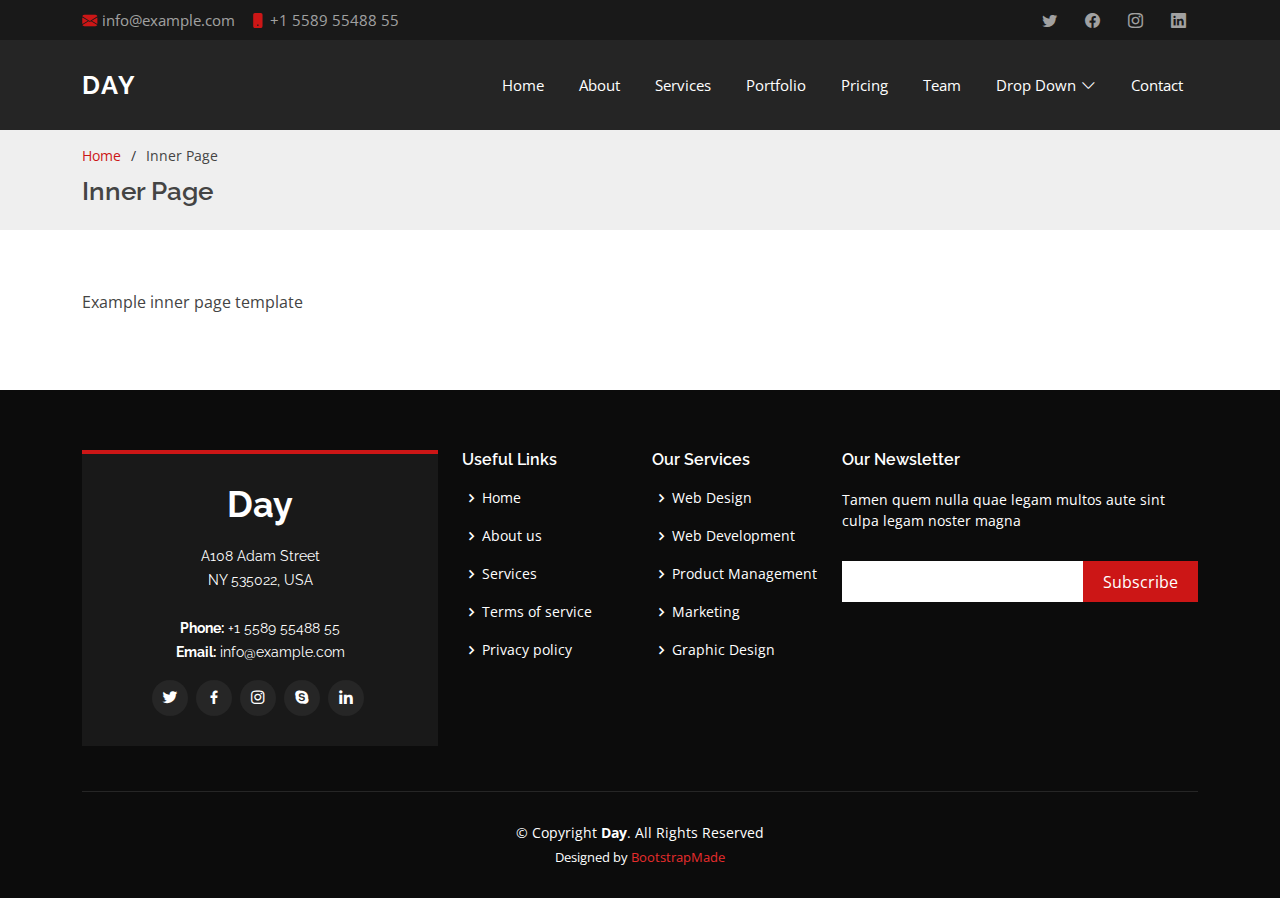
<file: inner-page.html>
<!DOCTYPE html>
<html lang="en">

<head>
  <meta charset="utf-8">
  <meta content="width=device-width, initial-scale=1.0" name="viewport">

  <title>Inner Page - Day Bootstrap Template</title>
  <meta content="" name="description">
  <meta content="" name="keywords">

  <!-- Favicons -->
  <link href="assets/img/favicon.png" rel="icon">
  <link href="assets/img/apple-touch-icon.png" rel="apple-touch-icon">

  <!-- Google Fonts -->
  <link href="https://fonts.googleapis.com/css?family=Open+Sans:300,300i,400,400i,600,600i,700,700i|Raleway:300,300i,400,400i,500,500i,600,600i,700,700i|Poppins:300,300i,400,400i,500,500i,600,600i,700,700i" rel="stylesheet">

  <!-- Vendor CSS Files -->
  <link href="assets/vendor/aos/aos.css" rel="stylesheet">
  <link href="assets/vendor/bootstrap/css/bootstrap.min.css" rel="stylesheet">
  <link href="assets/vendor/bootstrap-icons/bootstrap-icons.css" rel="stylesheet">
  <link href="assets/vendor/boxicons/css/boxicons.min.css" rel="stylesheet">
  <link href="assets/vendor/glightbox/css/glightbox.min.css" rel="stylesheet">
  <link href="assets/vendor/swiper/swiper-bundle.min.css" rel="stylesheet">

  <!-- Template Main CSS File -->
  <link href="assets/css/style.css" rel="stylesheet">

  <!-- =======================================================
  * Template Name: Day - v4.7.0
  * Template URL: https://bootstrapmade.com/day-multipurpose-html-template-for-free/
  * Author: BootstrapMade.com
  * License: https://bootstrapmade.com/license/
  ======================================================== -->
</head>

<body>

  <!-- ======= Top Bar ======= -->
  <section id="topbar" class="d-flex align-items-center">
    <div class="container d-flex justify-content-center justify-content-md-between">
      <div class="contact-info d-flex align-items-center">
        <i class="bi bi-envelope-fill"></i><a href="mailto:contact@example.com">info@example.com</a>
        <i class="bi bi-phone-fill phone-icon"></i> +1 5589 55488 55
      </div>
      <div class="social-links d-none d-md-block">
        <a href="#" class="twitter"><i class="bi bi-twitter"></i></a>
        <a href="#" class="facebook"><i class="bi bi-facebook"></i></a>
        <a href="#" class="instagram"><i class="bi bi-instagram"></i></a>
        <a href="#" class="linkedin"><i class="bi bi-linkedin"></i></i></a>
      </div>
    </div>
  </section>

  <!-- ======= Header ======= -->
  <header id="header" class="d-flex align-items-center">
    <div class="container d-flex align-items-center justify-content-between">

      <h1 class="logo"><a href="index.html">Day</a></h1>
      <!-- Uncomment below if you prefer to use an image logo -->
      <!-- <a href="index.html" class="logo"><img src="assets/img/logo.png" alt="" class="img-fluid"></a>-->

      <nav id="navbar" class="navbar">
        <ul>
          <li><a class="nav-link scrollto " href="#hero">Home</a></li>
          <li><a class="nav-link scrollto" href="#about">About</a></li>
          <li><a class="nav-link scrollto" href="#services">Services</a></li>
          <li><a class="nav-link scrollto " href="#portfolio">Portfolio</a></li>
          <li><a class="nav-link scrollto" href="#pricing">Pricing</a></li>
          <li><a class="nav-link scrollto" href="#team">Team</a></li>
          <li class="dropdown"><a href="#"><span>Drop Down</span> <i class="bi bi-chevron-down"></i></a>
            <ul>
              <li><a href="#">Drop Down 1</a></li>
              <li class="dropdown"><a href="#"><span>Deep Drop Down</span> <i class="bi bi-chevron-right"></i></a>
                <ul>
                  <li><a href="#">Deep Drop Down 1</a></li>
                  <li><a href="#">Deep Drop Down 2</a></li>
                  <li><a href="#">Deep Drop Down 3</a></li>
                  <li><a href="#">Deep Drop Down 4</a></li>
                  <li><a href="#">Deep Drop Down 5</a></li>
                </ul>
              </li>
              <li><a href="#">Drop Down 2</a></li>
              <li><a href="#">Drop Down 3</a></li>
              <li><a href="#">Drop Down 4</a></li>
            </ul>
          </li>
          <li><a class="nav-link scrollto" href="#contact">Contact</a></li>
        </ul>
        <i class="bi bi-list mobile-nav-toggle"></i>
      </nav><!-- .navbar -->

    </div>
  </header><!-- End Header -->

  <main id="main">

    <!-- ======= Breadcrumbs ======= -->
    <section id="breadcrumbs" class="breadcrumbs">
      <div class="container">

        <ol>
          <li><a href="index.html">Home</a></li>
          <li>Inner Page</li>
        </ol>
        <h2>Inner Page</h2>

      </div>
    </section><!-- End Breadcrumbs -->

    <section class="inner-page">
      <div class="container">
        <p>
          Example inner page template
        </p>
      </div>
    </section>

  </main><!-- End #main -->

  <!-- ======= Footer ======= -->
  <footer id="footer">
    <div class="footer-top">
      <div class="container">
        <div class="row">

          <div class="col-lg-4 col-md-6">
            <div class="footer-info">
              <h3>Day</h3>
              <p>
                A108 Adam Street <br>
                NY 535022, USA<br><br>
                <strong>Phone:</strong> +1 5589 55488 55<br>
                <strong>Email:</strong> info@example.com<br>
              </p>
              <div class="social-links mt-3">
                <a href="#" class="twitter"><i class="bx bxl-twitter"></i></a>
                <a href="#" class="facebook"><i class="bx bxl-facebook"></i></a>
                <a href="#" class="instagram"><i class="bx bxl-instagram"></i></a>
                <a href="#" class="google-plus"><i class="bx bxl-skype"></i></a>
                <a href="#" class="linkedin"><i class="bx bxl-linkedin"></i></a>
              </div>
            </div>
          </div>

          <div class="col-lg-2 col-md-6 footer-links">
            <h4>Useful Links</h4>
            <ul>
              <li><i class="bx bx-chevron-right"></i> <a href="#">Home</a></li>
              <li><i class="bx bx-chevron-right"></i> <a href="#">About us</a></li>
              <li><i class="bx bx-chevron-right"></i> <a href="#">Services</a></li>
              <li><i class="bx bx-chevron-right"></i> <a href="#">Terms of service</a></li>
              <li><i class="bx bx-chevron-right"></i> <a href="#">Privacy policy</a></li>
            </ul>
          </div>

          <div class="col-lg-2 col-md-6 footer-links">
            <h4>Our Services</h4>
            <ul>
              <li><i class="bx bx-chevron-right"></i> <a href="#">Web Design</a></li>
              <li><i class="bx bx-chevron-right"></i> <a href="#">Web Development</a></li>
              <li><i class="bx bx-chevron-right"></i> <a href="#">Product Management</a></li>
              <li><i class="bx bx-chevron-right"></i> <a href="#">Marketing</a></li>
              <li><i class="bx bx-chevron-right"></i> <a href="#">Graphic Design</a></li>
            </ul>
          </div>

          <div class="col-lg-4 col-md-6 footer-newsletter">
            <h4>Our Newsletter</h4>
            <p>Tamen quem nulla quae legam multos aute sint culpa legam noster magna</p>
            <form action="" method="post">
              <input type="email" name="email"><input type="submit" value="Subscribe">
            </form>

          </div>

        </div>
      </div>
    </div>

    <div class="container">
      <div class="copyright">
        &copy; Copyright <strong><span>Day</span></strong>. All Rights Reserved
      </div>
      <div class="credits">
        <!-- All the links in the footer should remain intact. -->
        <!-- You can delete the links only if you purchased the pro version. -->
        <!-- Licensing information: https://bootstrapmade.com/license/ -->
        <!-- Purchase the pro version with working PHP/AJAX contact form: https://bootstrapmade.com/day-multipurpose-html-template-for-free/ -->
        Designed by <a href="https://bootstrapmade.com/">BootstrapMade</a>
      </div>
    </div>
  </footer><!-- End Footer -->

  <a href="#" class="back-to-top d-flex align-items-center justify-content-center"><i class="bi bi-arrow-up-short"></i></a>
  <div id="preloader"></div>

  <!-- Vendor JS Files -->
  <script src="assets/vendor/aos/aos.js"></script>
  <script src="assets/vendor/bootstrap/js/bootstrap.bundle.min.js"></script>
  <script src="assets/vendor/glightbox/js/glightbox.min.js"></script>
  <script src="assets/vendor/isotope-layout/isotope.pkgd.min.js"></script>
  <script src="assets/vendor/swiper/swiper-bundle.min.js"></script>
  <script src="assets/vendor/php-email-form/validate.js"></script>

  <!-- Template Main JS File -->
  <script src="assets/js/main.js"></script>

</body>

</html>
</file>
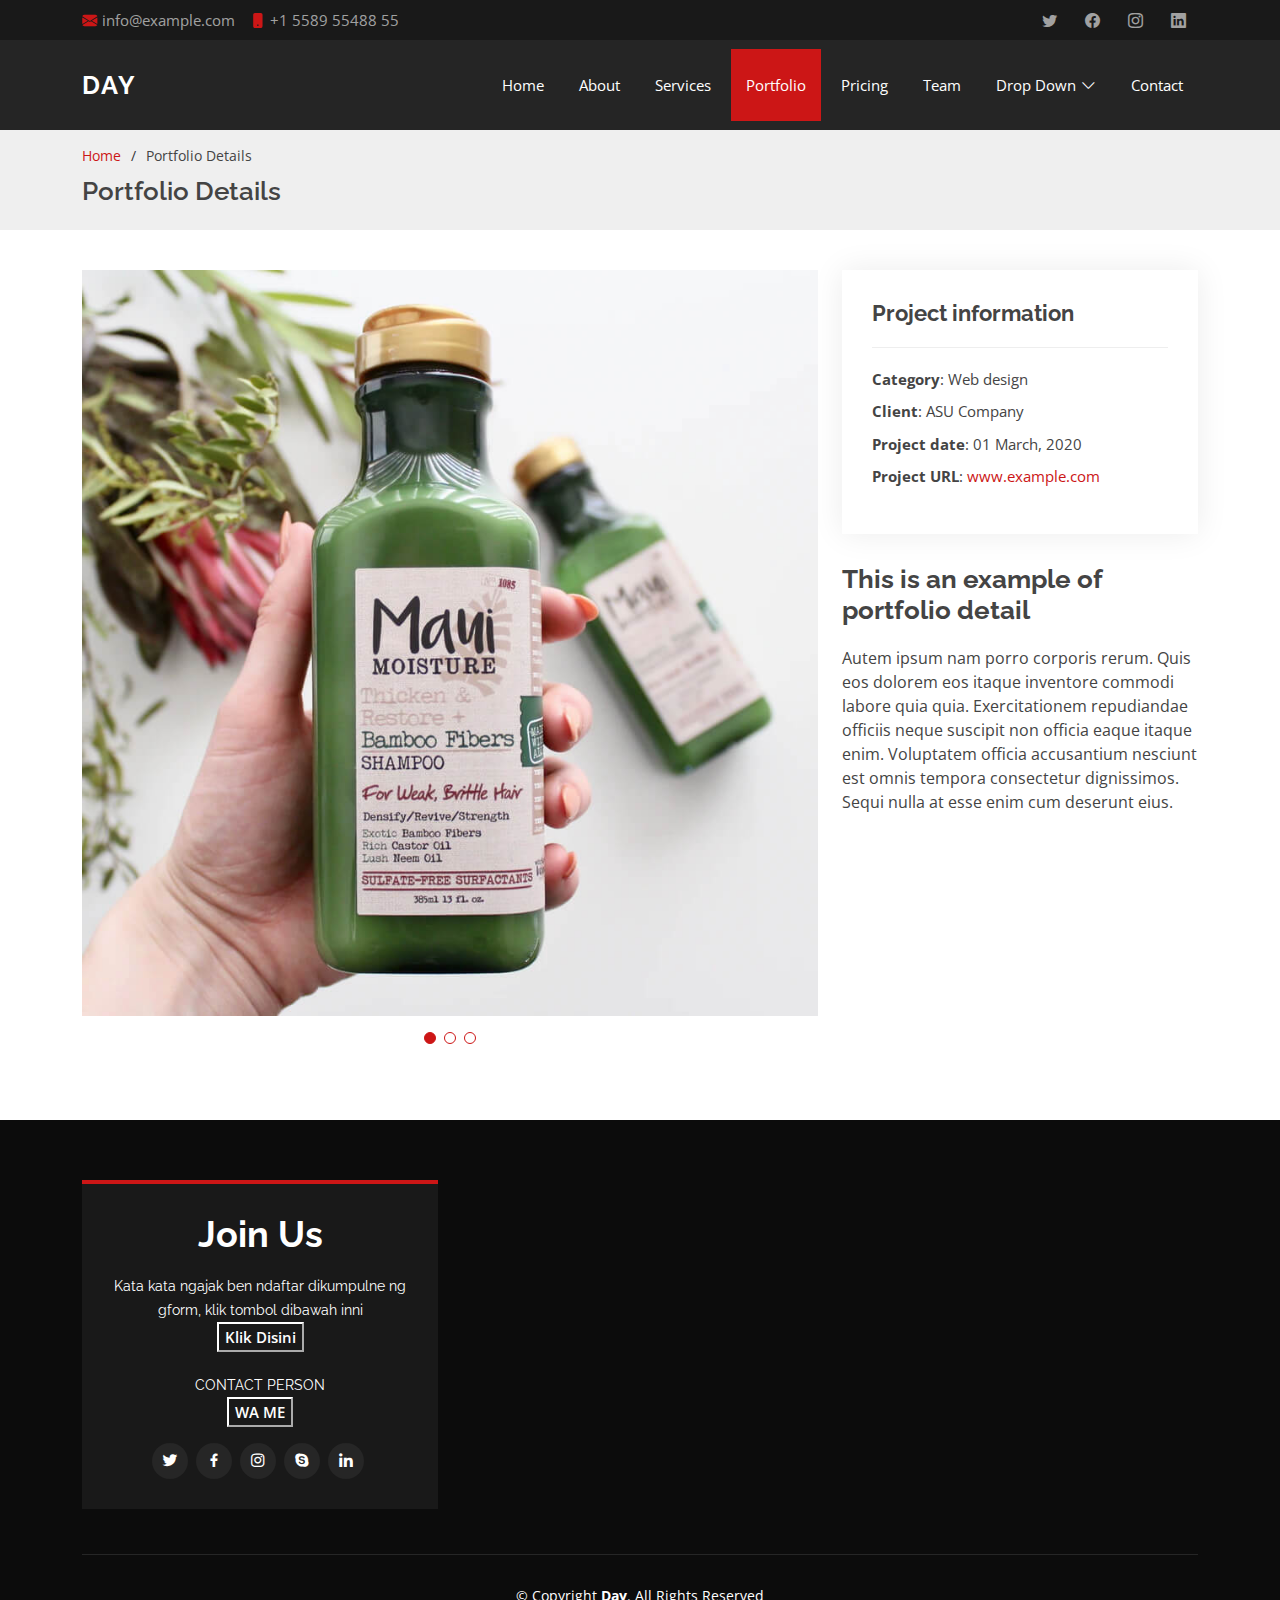
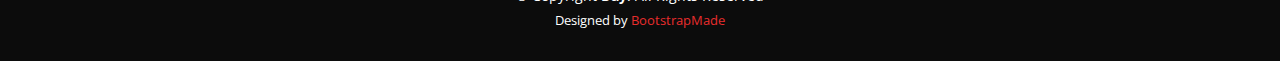
<file: portfolio-details.html>
<!DOCTYPE html>
<html lang="en">

<head>
  <meta charset="utf-8">
  <meta content="width=device-width, initial-scale=1.0" name="viewport">

  <title>Portfolio Details - Day Bootstrap Template</title>
  <meta content="" name="description">
  <meta content="" name="keywords">

  <!-- Favicons -->
  <link href="assets/img/favicon.png" rel="icon">
  <link href="assets/img/apple-touch-icon.png" rel="apple-touch-icon">

  <!-- Google Fonts -->
  <link href="https://fonts.googleapis.com/css?family=Open+Sans:300,300i,400,400i,600,600i,700,700i|Raleway:300,300i,400,400i,500,500i,600,600i,700,700i|Poppins:300,300i,400,400i,500,500i,600,600i,700,700i" rel="stylesheet">

  <!-- Vendor CSS Files -->
  <link href="assets/vendor/aos/aos.css" rel="stylesheet">
  <link href="assets/vendor/bootstrap/css/bootstrap.min.css" rel="stylesheet">
  <link href="assets/vendor/bootstrap-icons/bootstrap-icons.css" rel="stylesheet">
  <link href="assets/vendor/boxicons/css/boxicons.min.css" rel="stylesheet">
  <link href="assets/vendor/glightbox/css/glightbox.min.css" rel="stylesheet">
  <link href="assets/vendor/swiper/swiper-bundle.min.css" rel="stylesheet">

  <!-- Template Main CSS File -->
  <link href="assets/css/style.css" rel="stylesheet">

  <!-- =======================================================
  * Template Name: Day - v4.7.0
  * Template URL: https://bootstrapmade.com/day-multipurpose-html-template-for-free/
  * Author: BootstrapMade.com
  * License: https://bootstrapmade.com/license/
  ======================================================== -->
</head>

<body>

  <!-- ======= Top Bar ======= -->
  <section id="topbar" class="d-flex align-items-center">
    <div class="container d-flex justify-content-center justify-content-md-between">
      <div class="contact-info d-flex align-items-center">
        <i class="bi bi-envelope-fill"></i><a href="mailto:contact@example.com">info@example.com</a>
        <i class="bi bi-phone-fill phone-icon"></i> +1 5589 55488 55
      </div>
      <div class="social-links d-none d-md-block">
        <a href="#" class="twitter"><i class="bi bi-twitter"></i></a>
        <a href="#" class="facebook"><i class="bi bi-facebook"></i></a>
        <a href="#" class="instagram"><i class="bi bi-instagram"></i></a>
        <a href="#" class="linkedin"><i class="bi bi-linkedin"></i></i></a>
      </div>
    </div>
  </section>

  <!-- ======= Header ======= -->
  <header id="header" class="d-flex align-items-center">
    <div class="container d-flex align-items-center justify-content-between">

      <h1 class="logo"><a href="index.html">Day</a></h1>
      <!-- Uncomment below if you prefer to use an image logo -->
      <!-- <a href="index.html" class="logo"><img src="assets/img/logo.png" alt="" class="img-fluid"></a>-->

      <nav id="navbar" class="navbar">
        <ul>
          <li><a class="nav-link scrollto " href="#hero">Home</a></li>
          <li><a class="nav-link scrollto" href="#about">About</a></li>
          <li><a class="nav-link scrollto" href="#services">Services</a></li>
          <li><a class="nav-link scrollto active" href="#portfolio">Portfolio</a></li>
          <li><a class="nav-link scrollto" href="#pricing">Pricing</a></li>
          <li><a class="nav-link scrollto" href="#team">Team</a></li>
          <li class="dropdown"><a href="#"><span>Drop Down</span> <i class="bi bi-chevron-down"></i></a>
            <ul>
              <li><a href="#">Drop Down 1</a></li>
              <li class="dropdown"><a href="#"><span>Deep Drop Down</span> <i class="bi bi-chevron-right"></i></a>
                <ul>
                  <li><a href="#">Deep Drop Down 1</a></li>
                  <li><a href="#">Deep Drop Down 2</a></li>
                  <li><a href="#">Deep Drop Down 3</a></li>
                  <li><a href="#">Deep Drop Down 4</a></li>
                  <li><a href="#">Deep Drop Down 5</a></li>
                </ul>
              </li>
              <li><a href="#">Drop Down 2</a></li>
              <li><a href="#">Drop Down 3</a></li>
              <li><a href="#">Drop Down 4</a></li>
            </ul>
          </li>
          <li><a class="nav-link scrollto" href="#contact">Contact</a></li>
        </ul>
        <i class="bi bi-list mobile-nav-toggle"></i>
      </nav><!-- .navbar -->

    </div>
  </header><!-- End Header -->

  <main id="main">

    <!-- ======= Breadcrumbs ======= -->
    <section id="breadcrumbs" class="breadcrumbs">
      <div class="container">

        <ol>
          <li><a href="index.html">Home</a></li>
          <li>Portfolio Details</li>
        </ol>
        <h2>Portfolio Details</h2>

      </div>
    </section><!-- End Breadcrumbs -->

    <!-- ======= Portfolio Details Section ======= -->
    <section id="portfolio-details" class="portfolio-details">
      <div class="container">

        <div class="row gy-4">

          <div class="col-lg-8">
            <div class="portfolio-details-slider swiper">
              <div class="swiper-wrapper align-items-center">

                <div class="swiper-slide">
                  <img src="assets/img/portfolio/portfolio-1.jpg" alt="">
                </div>

                <div class="swiper-slide">
                  <img src="assets/img/portfolio/portfolio-2.jpg" alt="">
                </div>

                <div class="swiper-slide">
                  <img src="assets/img/portfolio/portfolio-3.jpg" alt="">
                </div>

              </div>
              <div class="swiper-pagination"></div>
            </div>
          </div>

          <div class="col-lg-4">
            <div class="portfolio-info">
              <h3>Project information</h3>
              <ul>
                <li><strong>Category</strong>: Web design</li>
                <li><strong>Client</strong>: ASU Company</li>
                <li><strong>Project date</strong>: 01 March, 2020</li>
                <li><strong>Project URL</strong>: <a href="#">www.example.com</a></li>
              </ul>
            </div>
            <div class="portfolio-description">
              <h2>This is an example of portfolio detail</h2>
              <p>
                Autem ipsum nam porro corporis rerum. Quis eos dolorem eos itaque inventore commodi labore quia quia. Exercitationem repudiandae officiis neque suscipit non officia eaque itaque enim. Voluptatem officia accusantium nesciunt est omnis tempora consectetur dignissimos. Sequi nulla at esse enim cum deserunt eius.
              </p>
            </div>
          </div>

        </div>

      </div>
    </section><!-- End Portfolio Details Section -->

  </main><!-- End #main -->

  <!-- ======= Footer ======= -->
  <footer id="footer">
    <div class="footer-top">
      <div class="container">
        <div class="row">

          <div class="col-lg-4 col-md-6">
            <div class="footer-info">
              <!-- DAFTAR DAN CP-->
              <h3>Join Us</h3>
              <p>
               Kata kata ngajak ben ndaftar dikumpulne ng gform, klik tombol dibawah inni <br>
              </p>
              <a href="https://forms.gle/roGWtDYyN99zhvwX9">
                <Button >Klik Disini</Button>
              </a><BR></BR>
              <p>
                CONTACT PERSON <br>
               </p>
               <a href="https://api.whatsapp.com/send?phone=6289679417881">
                 <Button >WA ME</Button>
               </a>
             <!-- AKHIR DAFTAR DAN CP-->
              <div class="social-links mt-3">
                <a href="#" class="twitter"><i class="bx bxl-twitter"></i></a>
                <a href="#" class="facebook"><i class="bx bxl-facebook"></i></a>
                <a href="#" class="instagram"><i class="bx bxl-instagram"></i></a>
                <a href="#" class="google-plus"><i class="bx bxl-skype"></i></a>
                <a href="#" class="linkedin"><i class="bx bxl-linkedin"></i></a>
              </div>
            </div>
          </div>

       
        </div>
      </div>
    </div>

    <div class="container">
      <div class="copyright">
        &copy; Copyright <strong><span>Day</span></strong>. All Rights Reserved
      </div>
      <div class="credits">
        <!-- All the links in the footer should remain intact. -->
        <!-- You can delete the links only if you purchased the pro version. -->
        <!-- Licensing information: https://bootstrapmade.com/license/ -->
        <!-- Purchase the pro version with working PHP/AJAX contact form: https://bootstrapmade.com/day-multipurpose-html-template-for-free/ -->
        Designed by <a href="https://bootstrapmade.com/">BootstrapMade</a>
      </div>
    </div>
  </footer><!-- End Footer -->

  <a href="#" class="back-to-top d-flex align-items-center justify-content-center"><i class="bi bi-arrow-up-short"></i></a>
  <div id="preloader"></div>

  <!-- Vendor JS Files -->
  <script src="assets/vendor/aos/aos.js"></script>
  <script src="assets/vendor/bootstrap/js/bootstrap.bundle.min.js"></script>
  <script src="assets/vendor/glightbox/js/glightbox.min.js"></script>
  <script src="assets/vendor/isotope-layout/isotope.pkgd.min.js"></script>
  <script src="assets/vendor/swiper/swiper-bundle.min.js"></script>
  <script src="assets/vendor/php-email-form/validate.js"></script>

  <!-- Template Main JS File -->
  <script src="assets/js/main.js"></script>

</body>

</html>
</file>
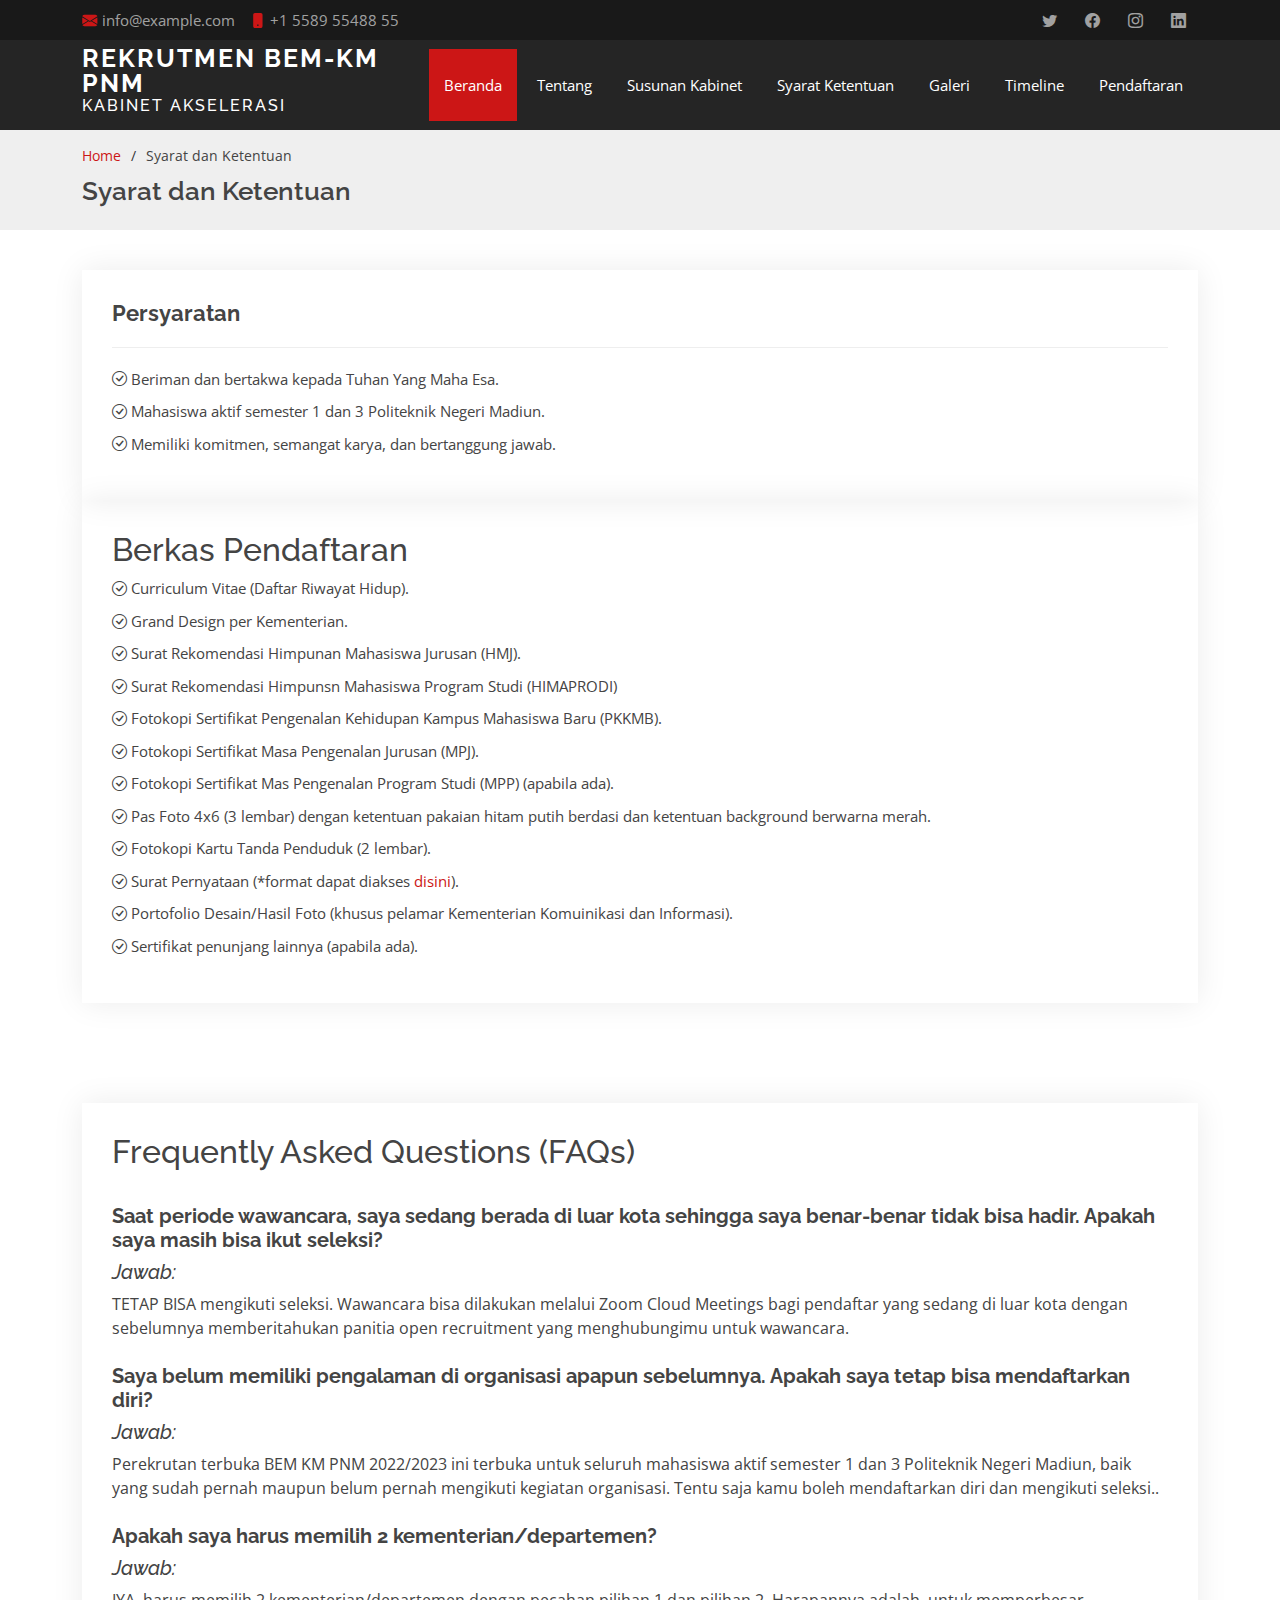
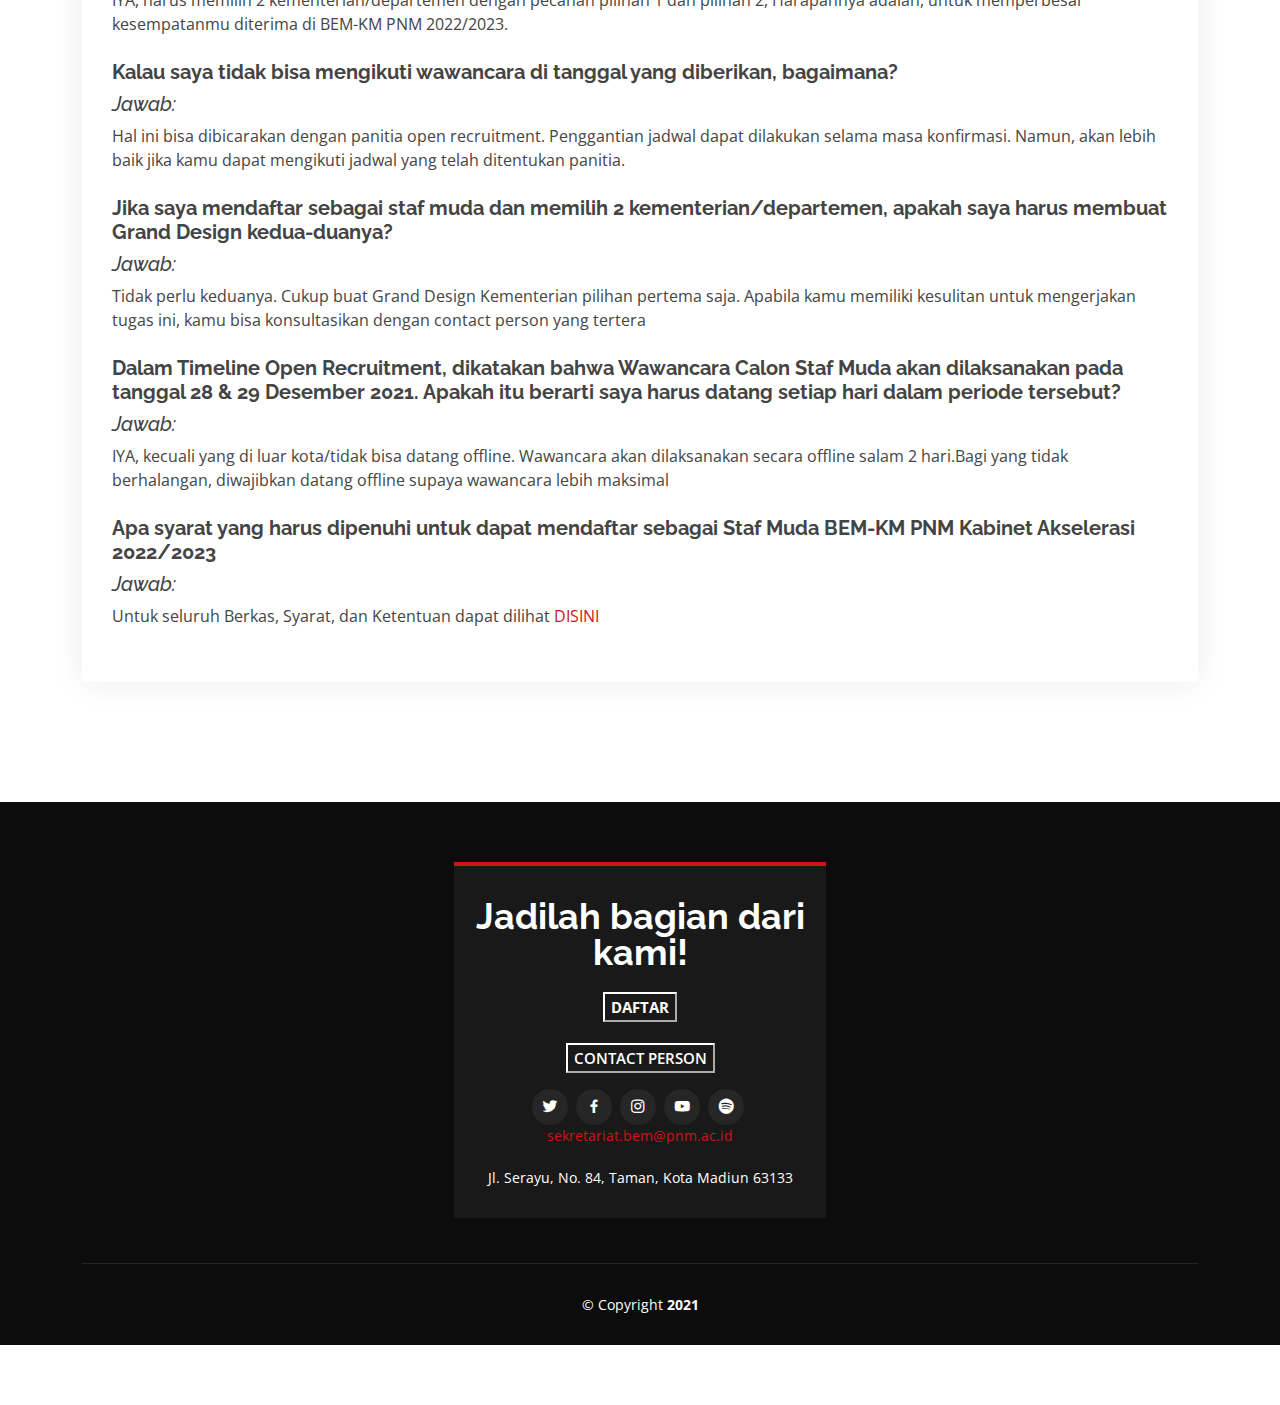
<file: syarat.html>
<!DOCTYPE html>
<html lang="en">

  <head>
    <meta charset="utf-8">
    <meta content="width=device-width, initial-scale=1.0" name="viewport">
  
    <title>REKRUTMEN BEM-KM PNM </title>
    <meta content="" name="description">
    <meta content="" name="keywords">
  
    <!-- Favicons -->
    <link href="assets/img/bem.png" rel="icon">
    <link href="assets/img/apple-touch-icon.png" rel="apple-touch-icon">
  
    <!-- Google Fonts -->
    <link href="https://fonts.googleapis.com/css?family=Open+Sans:300,300i,400,400i,600,600i,700,700i|Raleway:300,300i,400,400i,500,500i,600,600i,700,700i|Poppins:300,300i,400,400i,500,500i,600,600i,700,700i" rel="stylesheet">
  
    <!-- Vendor CSS Files -->
    <link href="assets/vendor/aos/aos.css" rel="stylesheet">
    <link href="assets/vendor/bootstrap/css/bootstrap.min.css" rel="stylesheet">
    <link href="assets/vendor/bootstrap-icons/bootstrap-icons.css" rel="stylesheet">
    <link href="assets/vendor/boxicons/css/boxicons.min.css" rel="stylesheet">
    <link href="assets/vendor/glightbox/css/glightbox.min.css" rel="stylesheet">
    <link href="assets/vendor/swiper/swiper-bundle.min.css" rel="stylesheet">
  
    <!-- Template Main CSS File -->
    <link href="assets/css/style.css" rel="stylesheet">
  
    <!-- =======================================================
    * Template Name: Day - v4.7.0
    * Template URL: https://bootstrapmade.com/day-multipurpose-html-template-for-free/
    * Author: BootstrapMade.com
    * License: https://bootstrapmade.com/license/
    ======================================================== -->
  </head>

<body>

  <!-- ======= Top Bar ======= -->
  <section id="topbar" class="d-flex align-items-center">
    <div class="container d-flex justify-content-center justify-content-md-between">
      <div class="contact-info d-flex align-items-center">
        <i class="bi bi-envelope-fill"></i><a href="mailto:contact@example.com">info@example.com</a>
        <i class="bi bi-phone-fill phone-icon"></i> +1 5589 55488 55
      </div>
      <div class="social-links d-none d-md-block">
        <a href="#" class="twitter"><i class="bi bi-twitter"></i></a>
        <a href="#" class="facebook"><i class="bi bi-facebook"></i></a>
        <a href="#" class="instagram"><i class="bi bi-instagram"></i></a>
        <a href="#" class="linkedin"><i class="bi bi-linkedin"></i></i></a>
      </div>
    </div>
  </section>

  <!-- ======= Header ======= -->
  <header id="header" class="d-flex align-items-center">
    <div class="container d-flex align-items-center justify-content-between">
      
      
      <h5 class="logo"><a href="index.html">REKRUTMEN BEM-KM PNM <br><h6>KABINET AKSELERASI</h6></a></h5>
      
      <!-- Uncomment below if you prefer to use an image logo -->
      <!-- <a href="index.html" class="logo"><img src="assets/img/logo.png" alt="" class="img-fluid"></a>-->

      <nav id="navbar" class="navbar">
        <ul>
          <li><a class="nav-link scrollto active" href="index.html">Beranda</a></li>
          <li><a class="nav-link scrollto" href="index.html">Tentang</a></li>
          <li><a class="nav-link scrollto" href="index.html">Susunan Kabinet</a></li>
          <li><a class="nav-link scrollto " href="syarat.html">Syarat Ketentuan</a></li>
          <li><a class="nav-link scrollto " href="index.html">Galeri</a></li>

          <li><a class="nav-link scrollto" href="index.html">Timeline</a></li>
          
          <li><a class="nav-link scrollto" href="index.html"> Pendaftaran</a></li>

        </ul>
        <i class="bi bi-list mobile-nav-toggle"></i>
      </nav><!-- .navbar -->
      
    </div>
  </header><!-- End Header -->

  <main id="main">

    <!-- ======= Breadcrumbs ======= -->
    <section id="breadcrumbs" class="breadcrumbs">
      <div class="container">

        <ol>
          <li><a href="index.html">Home</a></li>
          <li>Syarat dan Ketentuan</li>
        </ol>
        <h2>Syarat dan Ketentuan</h2>

      </div>
    </section><!-- End Breadcrumbs -->

    <!-- ======= Syarat======= -->
    <section id="portfolio-details" class="portfolio-details">
      <div  class="container ">
        <div class="row gy-4">
          <div class="col-lg-100">
            <div class="portfolio-info">
              <h3>Persyaratan</h3>
              <ul>
                <li><i class="bi bi-check-circle"></i> Beriman dan bertakwa kepada Tuhan Yang Maha Esa.</li>
                <li><i class="bi bi-check-circle"></i> Mahasiswa aktif semester 1 dan 3 Politeknik Negeri Madiun.</li>
                <li><i class="bi bi-check-circle"></i> Memiliki komitmen, semangat karya, dan bertanggung jawab.</li>
              </ul>
            </div>
          </div>
        </div>
        <div class="col-lg-100">
            <div class="portfolio-info">
              <h2>Berkas Pendaftaran</h2>
              <ul>
                <li><i class="bi bi-check-circle"></i> Curriculum Vitae (Daftar Riwayat Hidup).</li>
                <li><i class="bi bi-check-circle"></i> Grand Design per Kementerian.</li>
                <li><i class="bi bi-check-circle"></i> Surat Rekomendasi Himpunan Mahasiswa Jurusan (HMJ).</li>
                <li><i class="bi bi-check-circle"></i> Surat Rekomendasi Himpunsn Mahasiswa Program Studi (HIMAPRODI)</li>
                <li><i class="bi bi-check-circle"></i> Fotokopi Sertifikat Pengenalan Kehidupan Kampus Mahasiswa Baru (PKKMB).</li>
                <li><i class="bi bi-check-circle"></i> Fotokopi Sertifikat Masa Pengenalan Jurusan (MPJ).</li>
                <li><i class="bi bi-check-circle"></i> Fotokopi Sertifikat Mas Pengenalan Program Studi (MPP) (apabila ada).</li>
                <li><i class="bi bi-check-circle"></i> Pas Foto 4x6 (3 lembar) dengan ketentuan pakaian hitam putih berdasi dan ketentuan background berwarna merah.</li>
                <li><i class="bi bi-check-circle"></i> Fotokopi Kartu Tanda Penduduk (2 lembar).</li>
                <li><i class="bi bi-check-circle"></i> Surat Pernyataan (*format dapat diakses  <a href="https://docs.google.com/document/d/1aZy_0C1CDoLD4XXYV8FRBncBhWsB1Hx9/edit?usp=sharing&ouid=109917889898967500335&rtpof=true&sd=true ">disini</a>).</li>
                <li><i class="bi bi-check-circle"></i> Portofolio Desain/Hasil Foto (khusus pelamar Kementerian Komuinikasi dan Informasi).</li>
                <li><i class="bi bi-check-circle"></i> Sertifikat penunjang lainnya (apabila ada).</li>
              </ul>
            </div>
          </div>
        </div>
      </div>
    </section><!-- End Syarat -->
 
    <!-- FAQ -->
    <section id="portfolio-details" class="portfolio-details">
      <div  class="container ">
        <div class="row gy-4">
          <div class="col-lg-100">
            <div class="portfolio-info">
              <h2>Frequently Asked Questions (FAQs)</h2><br>

              <h5 style="font-weight: bold;">Saat periode wawancara, saya sedang berada di luar kota sehingga saya benar-benar tidak bisa hadir. Apakah saya masih bisa ikut seleksi?</h5>
              <h5 style="font-style: italic;">Jawab:</h5>
              <h7>TETAP BISA mengikuti seleksi. Wawancara bisa dilakukan melalui Zoom Cloud Meetings bagi pendaftar yang sedang di luar kota dengan sebelumnya memberitahukan panitia open recruitment yang menghubungimu untuk wawancara.</h7>
              <br><br>

              <h5 style="font-weight: bold;">Saya belum memiliki pengalaman di organisasi apapun sebelumnya. Apakah saya tetap bisa mendaftarkan diri?</h5>
              <h5 style="font-style: italic;">Jawab:</h5>
              <h7>Perekrutan terbuka BEM KM PNM 2022/2023 ini terbuka untuk seluruh mahasiswa aktif semester 1 dan 3 Politeknik Negeri Madiun, baik yang sudah pernah maupun belum pernah mengikuti kegiatan organisasi. Tentu saja kamu boleh mendaftarkan diri dan mengikuti seleksi..</h7>
              <br><br>

              <h5 style="font-weight: bold;">Apakah saya harus memilih 2 kementerian/departemen?</h5>
              <h5 style="font-style: italic;">Jawab:</h5>
              <h7>IYA, harus memilih 2 kementerian/departemen dengan pecahan pilihan 1 dan pilihan 2, Harapannya adalah, untuk memperbesar kesempatanmu diterima di BEM-KM PNM 2022/2023.</h7>
              <br><br>

              <h5 style="font-weight: bold;">Kalau saya tidak bisa mengikuti wawancara di tanggal yang diberikan, bagaimana?</h5>
              <h5 style="font-style: italic;">Jawab:</h5>
              <h7>Hal ini bisa dibicarakan dengan panitia open recruitment. Penggantian jadwal dapat dilakukan selama masa konfirmasi. Namun, akan lebih baik jika kamu dapat mengikuti jadwal yang telah ditentukan panitia.</h7>
              <br><br>

              <h5 style="font-weight: bold;">Jika saya mendaftar sebagai staf muda dan memilih 2 kementerian/departemen, apakah saya harus membuat Grand Design kedua-duanya?</h5>
              <h5 style="font-style: italic;">Jawab:</h5>
              <h7>Tidak perlu keduanya. Cukup buat Grand Design Kementerian pilihan pertema saja. Apabila kamu memiliki kesulitan untuk mengerjakan tugas ini, kamu bisa konsultasikan dengan contact person yang tertera</h7>
              <br><br>

              <h5 style="font-weight: bold;">Dalam Timeline Open Recruitment, dikatakan bahwa Wawancara Calon Staf Muda akan dilaksanakan pada tanggal 28 & 29 Desember 2021. Apakah itu berarti saya harus datang setiap hari dalam periode tersebut?</h5>
              <h5 style="font-style: italic;">Jawab:</h5>
              <h7>IYA, kecuali yang di luar kota/tidak bisa datang offline. Wawancara akan dilaksanakan secara offline salam 2 hari.Bagi yang tidak berhalangan, diwajibkan datang offline supaya wawancara lebih maksimal</h7>
              <br><br>

              <h5 style="font-weight: bold;">Apa syarat yang harus dipenuhi untuk dapat mendaftar sebagai Staf Muda BEM-KM PNM Kabinet Akselerasi 2022/2023</h5>
              <h5 style="font-style: italic;">Jawab:</h5>
              <h7>Untuk seluruh Berkas, Syarat, dan Ketentuan dapat dilihat <a href="bit.ly/PanduanRekrutmen">DISINI</a></h7>
              <br><br>

            </div>
            
          </div>
        </div>
        
        </div>
     
    </section><!-- End FAQ -->

  </main><!-- End #main -->

  <!-- ======= Footer ======= -->
  <section id="joinus">
    <footer id="footer">
      <div class="footer-top">
        <div class="container">
          <div class="row">
              <center>
            <div class="col-lg-4 col-md-6">
              <div class="footer-info">
  
                <!-- DAFTAR DAN CP-->
                
                <h3>Jadilah bagian dari kami!</h3>
              
                <a href="https://forms.gle/mVVcBGWV61RU6S1G6">
                  <Button style="font-weight: bold;">DAFTAR</Button>
                </a><BR></BR>
               
                 <a href="https://api.whatsapp.com/send?phone=6289679417881">
                   <Button >  CONTACT PERSON</Button>
                 </a>
               <!-- AKHIR DAFTAR DAN CP-->
  
                <div class="social-links mt-3">
                  <a href="#" class="twitter"><i class="bx bxl-twitter"></i></a>
                  <a href="#" class="facebook"><i class="bx bxl-facebook"></i></a>
                  <a href="https://www.instagram.com/bem_kmpnm/" class="instagram"><i class="bx bxl-instagram"></i></a>
                  <a href="https://www.youtube.com/channel/UCHixTlJJgus7NkK-giyWifw" class="youtube"><i class="bx bxl-youtube"></i></a>
                  <a href="#" class="spotify"><i class="bx bxl-spotify"></i></a>
                  
                  
                </div>
                <div class="contact-info d-flex align-items-center justify-content-center text-color-white">
                  <a href="mailto:sekretariat.bem@pnm.ac.id">sekretariat.bem@pnm.ac.id</a>
                  
                </div>
                <br>Jl. Serayu, No. 84, Taman, Kota Madiun 63133
              </div>
              
            </div>
          </center>
          </div>
        </div>
      </div>
  
      <!-- Copyrigt -->
      <div class="container">
        <div class="copyright">
          &copy; Copyright <strong><span>2021</span></strong>
        </div>
        
      </div>
      <!-- Copyrigt -->
    </footer>
  </section>
    <!-- End Footer -->

  <a href="#" class="back-to-top d-flex align-items-center justify-content-center"><i class="bi bi-arrow-up-short"></i></a>
  <div id="preloader"></div>

  <!-- Vendor JS Files -->
  <script src="assets/vendor/aos/aos.js"></script>
  <script src="assets/vendor/bootstrap/js/bootstrap.bundle.min.js"></script>
  <script src="assets/vendor/glightbox/js/glightbox.min.js"></script>
  <script src="assets/vendor/isotope-layout/isotope.pkgd.min.js"></script>
  <script src="assets/vendor/swiper/swiper-bundle.min.js"></script>
  <script src="assets/vendor/php-email-form/validate.js"></script>

  <!-- Template Main JS File -->
  <script src="assets/js/main.js"></script>

</body>

</html>
</file>
<file: assets/css/style.css>
/**
* Template Name: Day - v4.7.0
* Template URL: https://bootstrapmade.com/day-multipurpose-html-template-for-free/
* Author: BootstrapMade.com
* License: https://bootstrapmade.com/license/
*/

/*--------------------------------------------------------------
# General
--------------------------------------------------------------*/
body {
  font-family: "Open Sans", sans-serif;
  color: #444444;
}

a {
  color: #cc1616;
  text-decoration: none;
}

a:hover {
  color: #e82d2d;
  text-decoration: none;
}

h1,
h2,
h3,
h4,
h5,
h6 {
  font-family: "Raleway", sans-serif;
}
 
/*--------------------------------------------------------------
# Back to top button
--------------------------------------------------------------*/
.back-to-top {
  position: fixed;
  visibility: hidden;
  opacity: 0;
  right: 15px;
  bottom: 15px;
  z-index: 996;
  background: #cc1616;
  width: 40px;
  height: 40px;
  transition: all 0.4s;
}
.back-to-top i {
  font-size: 28px;
  color: #fff;
  line-height: 0;
}
.back-to-top:hover {
  background: #e72323;
  color: rgb(255, 255, 255);
}
.back-to-top.active {
  visibility: visible;
  opacity: 1;
}

/*--------------------------------------------------------------
# Preloader
--------------------------------------------------------------*/
#preloader {
  position: fixed;
  top: 0;
  left: 0;
  right: 0;
  bottom: 0;
  z-index: 9999;
  overflow: hidden;
  background: rgb(15, 15, 15);
}

#preloader:before {
  content: "";
  position: fixed;
  top: calc(50% - 30px);
  left: calc(50% - 30px);
  border: 6px solid #cc1616;
  border-top-color: #070707;
  border-radius: 50%;
  width: 60px;
  height: 60px;
  -webkit-animation: animate-preloader 1s linear infinite;
  animation: animate-preloader 1s linear infinite;
}

@-webkit-keyframes animate-preloader {
  0% {
    transform: rotate(0deg);
  }
  100% {
    transform: rotate(360deg);
  }
}

@keyframes animate-preloader {
  0% {
    transform: rotate(0deg);
  }
  100% {
    transform: rotate(360deg);
  }
}
/*--------------------------------------------------------------
# Disable aos animation delay on mobile devices
--------------------------------------------------------------*/
@media screen and (max-width: 768px) {
  [data-aos-delay] {
    transition-delay: 0 !important;
  }
}
/*--------------------------------------------------------------
# Top Bar
--------------------------------------------------------------*/
#topbar {
  background: #191919;
  font-size: 15px;
  height: 40px;
  padding: 0;
  color: rgba(255, 255, 255, 0.6);
}
#topbar .contact-info a {
  line-height: 0;
  color: rgba(255, 255, 255, 0.6);
  transition: 0.3s;
}
#topbar .contact-info a:hover {
  color: #fff;
}
#topbar .contact-info i {
  color: #cc1616;
  line-height: 0;
  margin-right: 5px;
}
#topbar .contact-info .phone-icon {
  margin-left: 15px;
}
#topbar .social-links a {
  color: rgba(255, 255, 255, 0.6);
  padding: 4px 12px;
  display: inline-block;
  line-height: 1px;
  transition: 0.3s;
}
#topbar .social-links a:hover {
  color: #fff;
}

/*--------------------------------------------------------------
# Header
--------------------------------------------------------------*/
#header {
  background: rgba(25, 25, 25, 0.95);
  transition: all 0.5s;
  z-index: 997;
  height: 90px;
}
#header.fixed-top {
  background: #191919;
}
#header .logo {
  font-size: 25px;
  margin: 0;
  padding: 0;
  line-height: 1;
  font-weight: 700;
  letter-spacing: 2px;
  text-transform: uppercase;
}
#header .logo a {
  color: rgb(255, 255, 255);
}
#header .logo img {
  max-height: 40px;
}

.scrolled-offset {
  margin-top: 70px;
}

/*--------------------------------------------------------------
# Navigation Menu
--------------------------------------------------------------*/
/**
* Desktop Navigation 
*/
.navbar {
  padding: 0;
}
.navbar ul {
  margin: 0;
  padding: 0;
  display: flex;
  list-style: none;
  align-items: center;
}
.navbar li {
  position: relative;
}
.navbar > ul > li {
  margin-left: 5px;
}
.navbar a,
.navbar a:focus {
  display: flex;
  align-items: center;
  justify-content: space-between;
  padding: 25px 15px 24px 15px;
  font-size: 15px;
  color: #fff;
  white-space: nowrap;
  transition: 0.1s;
}
.navbar a i,
.navbar a:focus i {
  font-size: 15px;
  line-height: 0;
  margin-left: 5px;
}
.navbar a:hover,
.navbar .active,
.navbar .active:focus,
.navbar li:hover > a {
  background: #cc1616;
}
.navbar .dropdown ul {
  display: block;
  position: absolute;
  left: 0;
  top: calc(100% + 30px);
  margin: 0;
  padding: 10px 0;
  z-index: 99;
  opacity: 0;
  visibility: hidden;
  background: #fff;
  box-shadow: 0px 0px 30px #ffffff;
  transition: 0.3s;
}
.navbar .dropdown ul li {
  min-width: 200px;
}
.navbar .dropdown ul a {
  padding: 10px 20px;
  color: #191919;
}
.navbar .dropdown ul a i {
  font-size: 12px;
}
.navbar .dropdown ul a:hover,
.navbar .dropdown ul .active:hover,
.navbar .dropdown ul li:hover > a {
  color: #fff;
}
.navbar .dropdown:hover > ul {
  opacity: 1;
  top: 100%;
  visibility: visible;
}
.navbar .dropdown .dropdown ul {
  top: 0;
  left: calc(100% - 30px);
  visibility: hidden;
}
.navbar .dropdown .dropdown:hover > ul {
  opacity: 1;
  top: 0;
  left: 100%;
  visibility: visible;
}
@media (max-width: 1366px) {
  .navbar .dropdown .dropdown ul {
    left: -90%;
  }
  .navbar .dropdown .dropdown:hover > ul {
    left: -100%;
  }
}

/**
* Mobile Navigation 
*/
.mobile-nav-toggle {
  color: rgb(255, 255, 255);
  font-size: 30px;
  cursor: pointer;
  display: none;
  line-height: 0;
  transition: 0.5s;
}
.mobile-nav-toggle.bi-x {
  color: #cc1616;
}

@media (max-width: 991px) {
  .mobile-nav-toggle {
    display: block;
  }

  .navbar ul {
    display: none;
  }
}
.navbar-mobile {
  position: fixed;
  overflow: hidden;
  top: 0;
  right: 0;
  left: 0;
  bottom: 0;
  background: rgba(0, 0, 0, 0.9);
  transition: 0.3s;
  z-index: 999;
}
.navbar-mobile .mobile-nav-toggle {
  position: absolute;
  top: 15px;
  right: 15px;
}
.navbar-mobile ul {
  display: block;
  position: absolute;
  top: 55px;
  right: 15px;
  bottom: 15px;
  left: 15px;
  padding: 10px 0;
  background-color: #fff;
  overflow-y: auto;
  transition: 0.3s;
}
.navbar-mobile a,
.navbar-mobile a:focus {
  padding: 10px 20px;
  font-size: 15px;
  color: #191919;
}
.navbar-mobile a:hover,
.navbar-mobile .active,
.navbar-mobile li:hover > a {
  color: #cc1616;
  background: none;
}
.navbar-mobile .getstarted,
.navbar-mobile .getstarted:focus {
  margin: 15px;
}
.navbar-mobile .dropdown ul {
  position: static;
  display: none;
  margin: 10px 20px;
  padding: 10px 0;
  z-index: 99;
  opacity: 1;
  visibility: visible;
  background: #fff;
  box-shadow: 0px 0px 30px rgba(127, 137, 161, 0.25);
}
.navbar-mobile .dropdown ul li {
  min-width: 100px;
  font-size: 3;
}

.navbar-mobile .dropdown ul a {
  padding: 10px 5px;
}
.navbar-mobile .dropdown ul a i {
  font-size: 10px;
}
.navbar-mobile .dropdown ul a:hover,
.navbar-mobile .dropdown ul .active:hover,
.navbar-mobile .dropdown ul li:hover > a {
  color: #cc1616;
}
.navbar-mobile .dropdown > .dropdown-active {
  display: block;
}

/*--------------------------------------------------------------
# Hero Section
--------------------------------------------------------------*/
#hero {
  width: 100%;
  height: calc(100vh - 110px);
  background: url("../img/bg-poltek.png") top center;
  background-size: cover;
  position: relative;
}
#hero:before {
  content: "";
  background: rgba(0, 0, 0, 0.5);
  position: absolute;
  bottom: 0;
  top: 0;
  left: 0;
  right: 0;
}
#hero h1 {
  margin: 0 0 10px 0;
  font-size: 48px;
  font-weight: 700;
  line-height: 56px;
  text-transform: uppercase;
  color: #fff;
}
#hero h2 {
  color: #eee;
  margin-bottom: 30px;
  font-size: 24px;
}
#hero .btn-get-started {
  font-family: "Raleway", sans-serif;
  text-transform: uppercase;
  font-weight: 500;
  font-size: 14px;
  letter-spacing: 0.5px;
  display: inline-block;
  padding: 10px 28px;
  transition: 0.5s;
  border: 2px solid #fff;
  color: #fff;
}
#hero .btn-get-started:hover {
  background: #cc1616;
  border-color: #cc1616;
}
@media (min-width: 1024px) {
  #hero {
    background-attachment: fixed;
  }
}
@media (max-width: 768px) {
  #hero {
    text-align: center;
  }
  #hero .container {
    padding-top: 40px;
  }
  #hero h1 {
    font-size: 28px;
    line-height: 36px;
  }
  #hero h2 {
    font-size: 18px;
    line-height: 24px;
    margin-bottom: 30px;
  }
}

/*--------------------------------------------------------------
# Sections General
--------------------------------------------------------------*/
section {
  padding: 60px 0;
  overflow: hidden;
}

.section-title {
  text-align: center;
  padding: 30px 0;
  position: relative;
}
.section-title h2 {
  font-size: 32px;
  font-weight: 700;
  text-transform: uppercase;
  margin-bottom: 20px;
  padding-bottom: 0;
  color: #191919;
  position: relative;
  z-index: 2;
}
.section-title span {
  position: absolute;
  top: 30px;
  color: #f4f4f4;
  left: 0;
  right: 0;
  z-index: 1;
  font-weight: 700;
  font-size: 52px;
  text-transform: uppercase;
  line-height: 0;
}
.section-title p {
  margin-bottom: 0;
  position: relative;
  z-index: 2;
}
@media (max-width: 575px) {
  .section-title h2 {
    font-size: 28px;
    margin-bottom: 15px;
  }
  .section-title span {
    font-size: 38px;
  }
}

/*--------------------------------------------------------------
# About
--------------------------------------------------------------*/
.about .content h3 {
  font-weight: 600;
  font-size: 26px;
}
.about .content ul {
  list-style: none;
  padding: 0;
}
.about .content ul li {
  padding-bottom: 10px;
}
.about .content ul i {
  font-size: 20px;
  padding-right: 4px;
  color: #cc1616;
}
.about .content p:last-child {
  margin-bottom: 0;
}

/*--------------------------------------------------------------
# Why Us
--------------------------------------------------------------*/
.why-us {
  padding-top: 10px;
}
.why-us .box {
  padding: 50px 30px;
  box-shadow: 0px 2px 15px rgba(0, 0, 0, 0.1);
  transition: all ease-in-out 0.3s;
}
.why-us .box span {
  display: block;
  font-size: 28px;
  font-weight: 700;
  color: #ed5b5b;
}
.why-us .box h4 {
  font-size: 24px;
  font-weight: 600;
  padding: 0;
  margin: 20px 0;
  color: #191919;
}
.why-us .box p {
  color: #aaaaaa;
  font-size: 15px;
  margin: 0;
  padding: 0;
}
.why-us .box:hover {
  background: #cc1616;
  padding: 30px 30px 70px 30px;
  box-shadow: 10px 15px 30px rgba(0, 0, 0, 0.18);
}
.why-us .box:hover span,
.why-us .box:hover h4,
.why-us .box:hover p {
  color: #fff;
}

/*--------------------------------------------------------------
# Clients
--------------------------------------------------------------*/
.clients {
  background: #f2f2f2;
  padding: 15px 0;
  text-align: center;
}
.clients img {
  width: 50%;
  filter: grayscale(100);
  transition: all 0.4s ease-in-out;
  display: inline-block;
  padding: 15px 0;
}
.clients img:hover {
  filter: none;
  transform: scale(1.2);
}
@media (max-width: 768px) {
  .clients img {
    width: 40%;
  }
}

/*--------------------------------------------------------------
# Services
--------------------------------------------------------------*/
.services .icon-box {
  text-align: center;
  padding: 80px 20px;
  transition: all ease-in-out 0.3s;
  box-shadow: 0px 2px 15px rgba(0, 0, 0, 0.1);
}
.services .icon-box .icon {
  margin: 0 auto;
  width: 64px;
  height: 64px;
  background: #cc1616;
  transition: all 0.3s ease-out 0s;
  display: flex;
  align-items: center;
  justify-content: center;
  margin-bottom: 20px;
  transform-style: preserve-3d;
}
.services .icon-box .icon i {
  color: #fff;
  font-size: 28px;
}
.services .icon-box .icon::before {
  position: absolute;
  content: "";
  left: -8px;
  top: -8px;
  height: 100%;
  width: 100%;
  background: #fce5e5;
  transition: all 0.3s ease-out 0s;
  transform: translateZ(-1px);
}
.services .icon-box h4 {
  font-weight: 700;
  margin-bottom: 15px;
  font-size: 24px;
}
.services .icon-box h4 a {
  color: #191919;
}
.services .icon-box p {
  line-height: 24px;
  font-size: 14px;
  margin-bottom: 0;
}
.services .icon-box:hover {
  background: #cc1616;
  border-color: #cc1616;
  padding: 70px 20px 90px 20px;
}
.services .icon-box:hover .icon {
  background: #fff;
}
.services .icon-box:hover .icon i {
  color: #cc1616;
}
.services .icon-box:hover .icon::before {
  background: #e82d2d;
}
.services .icon-box:hover h4 a,
.services .icon-box:hover p {
  color: #fff;
}

/*--------------------------------------------------------------
# Cta
--------------------------------------------------------------*/
.cta {
  background: linear-gradient(rgba(2, 2, 2, 0.5), rgba(0, 0, 0, 0.5)), url("../img/cover/bg-poltek.jpg") fixed center center;
  background-size: cover;
  padding: 100px 0;
}
.cta h3 {
  color: #fff;
  font-size: 50px;
  font-weight: 700;
}
.cta p {
  color: #fff;
}
.cta .cta-btn {
  font-family: "Open Sans", sans-serif;
  font-weight: bold;
  text-transform: uppercase;
  
  font-size: 14px;
  letter-spacing: 1px;
  display: inline-block;
  padding:  6px;
  transition: 0.5s;
  margin-top: 10px;
  border: 2px solid #fff;
  color: #fff;
}
.cta .cta-btn:hover {
  background: #cc1616;
  border: 2px solid #cc1616;
}

/*--------------------------------------------------------------
# Portfolio
--------------------------------------------------------------*/
.portfolio #portfolio-flters {
  padding: 0;
  margin: 0 auto 25px auto;
  list-style: none;
  text-align: center;
  border-radius: 50px;
}
.portfolio #portfolio-flters li {
  cursor: pointer;
  display: inline-block;
  padding: 10px 15px;
  font-size: 15px;
  font-weight: 500;
  line-height: 1;
  text-transform: uppercase;
  color: #444444;
  margin-bottom: 5px;
  transition: all 0.3s ease-in-out;
  font-family: "Poppins", sans-serif;
}
.portfolio #portfolio-flters li:hover,
.portfolio #portfolio-flters li.filter-active {
  color: #e82d2d;
}
.portfolio #portfolio-flters li:last-child {
  margin-right: 0;
}
.portfolio .portfolio-item {
  margin-bottom: 30px;
}
.portfolio .portfolio-item .portfolio-info {
  opacity: 0;
  position: absolute;
  left: 30px;
  right: 30px;
  bottom: 0;
  z-index: 3;
  transition: all ease-in-out 0.3s;
  background: rgba(255, 255, 255, 0.9);
  padding: 15px;
}
.portfolio .portfolio-item .portfolio-info h4 {
  font-size: 18px;
  color: #fff;
  font-weight: 600;
  color: #191919;
}
.portfolio .portfolio-item .portfolio-info p {
  color: #4c4c4c;
  font-size: 14px;
  margin-bottom: 0;
}
.portfolio .portfolio-item .portfolio-info .preview-link,
.portfolio .portfolio-item .portfolio-info .details-link {
  position: absolute;
  right: 40px;
  font-size: 24px;
  top: calc(50% - 18px);
  color: #333333;
}
.portfolio .portfolio-item .portfolio-info .preview-link:hover,
.portfolio .portfolio-item .portfolio-info .details-link:hover {
  color: #cc1616;
}
.portfolio .portfolio-item .portfolio-info .details-link {
  right: 10px;
}
.portfolio .portfolio-item .portfolio-links {
  opacity: 0;
  left: 0;
  right: 0;
  text-align: center;
  z-index: 3;
  position: absolute;
  transition: all ease-in-out 0.3s;
}
.portfolio .portfolio-item .portfolio-links a {
  color: #fff;
  margin: 0 2px;
  font-size: 28px;
  display: inline-block;
  transition: 0.3s;
}
.portfolio .portfolio-item .portfolio-links a:hover {
  color: #e82d2d;
}
.portfolio .portfolio-item:hover .portfolio-info {
  opacity: 1;
  bottom: 20px;
}

/*--------------------------------------------------------------
# Portfolio Details
--------------------------------------------------------------*/
.portfolio-details {
  padding-top: 40px;
}
.portfolio-details .portfolio-details-slider img {
  width: 100%;
}
.portfolio-details .portfolio-details-slider .swiper-pagination {
  margin-top: 20px;
  position: relative;
}
.portfolio-details .portfolio-details-slider .swiper-pagination .swiper-pagination-bullet {
  width: 12px;
  height: 12px;
  background-color: #fff;
  opacity: 1;
  border: 1px solid #cc1616;
}
.portfolio-details .portfolio-details-slider .swiper-pagination .swiper-pagination-bullet-active {
  background-color: #cc1616;
}
.portfolio-details .portfolio-info {
  padding: 30px;
  box-shadow: 0px 0 30px rgba(25, 25, 25, 0.08);
}
.portfolio-details .portfolio-info h3 {
  font-size: 22px;
  font-weight: 700;
  margin-bottom: 20px;
  padding-bottom: 20px;
  border-bottom: 1px solid #eee;
}
.portfolio-details .portfolio-info ul {
  list-style: none;
  padding: 0;
  font-size: 15px;
}
.portfolio-details .portfolio-info ul li + li {
  margin-top: 10px;
}
.portfolio-details .portfolio-description {
  padding-top: 30px;
}
.portfolio-details .portfolio-description h2 {
  font-size: 26px;
  font-weight: 700;
  margin-bottom: 20px;
}
.portfolio-details .portfolio-description p {
  padding: 0;
}

/*--------------------------------------------------------------
# Pricing
--------------------------------------------------------------*/
.pricing .box {
  padding: 20px;
  background: #f9f9f9;
  text-align: center;
  border-radius: 8px;
  position: relative;
  overflow: hidden;
}
.pricing .box h3 {
  font-weight: 400;
  padding: 15px;
  font-size: 18px;
  text-transform: uppercase;
  font-weight: 600;
  color: #191919;
}
.pricing .box h4 {
  font-size: 42px;
  color: #cc1616;
  font-weight: 500;
  font-family: "Open Sans", sans-serif;
  margin-bottom: 20px;
}
.pricing .box h4 sup {
  font-size: 20px;
  top: -15px;
  left: -3px;
}
.pricing .box h4 span {
  color: #bababa;
  font-size: 16px;
  font-weight: 300;
}
.pricing .box ul {
  padding: 0;
  list-style: none;
  color: #191919;
  text-align: center;
  line-height: 20px;
  font-size: 14px;
}
.pricing .box ul li {
  padding-bottom: 16px;
}
.pricing .box ul i {
  color: #cc1616;
  font-size: 18px;
  padding-right: 4px;
}
.pricing .box ul .na {
  color: #ccc;
  text-decoration: line-through;
}
.pricing .box .btn-wrap {
  padding: 15px;
  text-align: center;
}
.pricing .box .btn-buy {
  background: #cc1616;
  display: inline-block;
  padding: 10px 40px;
  color: #fff;
  transition: none;
  font-size: 14px;
  font-weight: 400;
  font-family: "Raleway", sans-serif;
  font-weight: 600;
  transition: 0.3s;
}
.pricing .box .btn-buy:hover {
  background: #e82d2d;
}
.pricing .featured {
  background: #cc1616;
  box-shadow: none;
  color: #fff;
}
.pricing .featured h3,
.pricing .featured h4,
.pricing .featured ul,
.pricing .featured ul li,
.pricing .featured ul .na {
  color: #fff;
}
.pricing .featured h4 span {
  color: rgba(255, 255, 255, 0.58);
}
.pricing .featured .btn-wrap {
  padding: 15px;
  text-align: center;
}
.pricing .featured .btn-buy {
  background: rgba(255, 255, 255, 0.2);
}
.pricing .featured .btn-buy:hover {
  background: #fff;
  color: #cc1616;
}

/*--------------------------------------------------------------
# Team
--------------------------------------------------------------*/

.team .member {
  text-align: center;
  margin-bottom: 20px;
  box-shadow: 0px 0px 12px 0px rgba(0, 0, 0, 0.1);
  padding: 30px 20px;
  background: #fff;
}
.team .member img {
  max-width: 50%;
  border-radius: 50%;
  margin: 0 0 30px 0;
  background-color: #7F7F7F;
}
.team .member h1 {
  font-weight: 700;
  margin-bottom: 2px;
  font-size: 18px;
}
.team .member span {
  font-style: italic;
  display: block;
  font-size: 13px;
}
.team .member p {
  padding-top: 10px;
  font-size: 14px;
  font-style: italic;
  color: #aaaaaa;
}
.team .member .social {
  margin-top: 15px;
}
.team .member .social a {
  color: #919191;
  transition: 0.3s;
}
.team .member .social a:hover {
  color: #cc1616;
}
.team .member .social i {
  font-size: 18px;
  margin: 0 2px;
}

/*--------------------------------------------------------------
# Contact
--------------------------------------------------------------*/
.contact .info-box {
  color: #444444;
  text-align: center;
  box-shadow: 0 0 30px rgba(214, 215, 216, 0.6);
  padding: 20px 0 30px 0;
}
.contact .info-box i {
  font-size: 32px;
  color: #cc1616;
  border-radius: 50%;
  padding: 8px;
  border: 2px dotted #f5a0a0;
}
.contact .info-box h3 {
  font-size: 20px;
  color: #777777;
  font-weight: 700;
  margin: 10px 0;
}
.contact .info-box p {
  padding: 0;
  line-height: 24px;
  font-size: 14px;
  margin-bottom: 0;
}
.contact .php-email-form {
  box-shadow: 0 0 30px rgba(214, 215, 216, 0.6);
  padding: 30px;
}
.contact .php-email-form .error-message {
  display: none;
  color: #fff;
  background: #ed3c0d;
  text-align: left;
  padding: 15px;
  font-weight: 600;
}
.contact .php-email-form .error-message br + br {
  margin-top: 25px;
}
.contact .php-email-form .sent-message {
  display: none;
  color: #fff;
  background: #18d26e;
  text-align: center;
  padding: 15px;
  font-weight: 600;
}
.contact .php-email-form .loading {
  display: none;
  background: #fff;
  text-align: center;
  padding: 15px;
}
.contact .php-email-form .loading:before {
  content: "";
  display: inline-block;
  border-radius: 50%;
  width: 24px;
  height: 24px;
  margin: 0 10px -6px 0;
  border: 3px solid #18d26e;
  border-top-color: #eee;
  -webkit-animation: animate-loading 1s linear infinite;
  animation: animate-loading 1s linear infinite;
}
.contact .php-email-form input,
.contact .php-email-form textarea {
  border-radius: 0;
  box-shadow: none;
  font-size: 14px;
}
.contact .php-email-form input::focus,
.contact .php-email-form textarea::focus {
  background-color: #cc1616;
}
.contact .php-email-form input {
  padding: 10px 15px;
}
.contact .php-email-form textarea {
  padding: 12px 15px;
}
.contact .php-email-form button[type="submit"] {
  background: #cc1616;
  border: 0;
  padding: 10px 24px;
  color: #fff;
  transition: 0.4s;
}
.contact .php-email-form button[type="submit"]:hover {
  background: #e82d2d;
}
@-webkit-keyframes animate-loading {
  0% {
    transform: rotate(0deg);
  }
  100% {
    transform: rotate(360deg);
  }
}
@keyframes animate-loading {
  0% {
    transform: rotate(0deg);
  }
  100% {
    transform: rotate(360deg);
  }
}

/*--------------------------------------------------------------
# Breadcrumbs
--------------------------------------------------------------*/
.breadcrumbs {
  padding: 15px 0;
  background: #efefef;
}
.breadcrumbs h2 {
  font-size: 26px;
  font-weight: 600;
}
.breadcrumbs ol {
  display: flex;
  flex-wrap: wrap;
  list-style: none;
  padding: 0 0 10px 0;
  margin: 0;
  font-size: 14px;
}
.breadcrumbs ol li + li {
  padding-left: 10px;
}
.breadcrumbs ol li + li::before {
  display: inline-block;
  padding-right: 10px;
  color: #333333;
  content: "/";
}

/*--------------------------------------------------------------
# Footer
--------------------------------------------------------------*/
#footer {
  background: #0c0c0c;
  padding: 0 0 30px 0;
  color: #fff;
  font-size: 14px;
}
#footer .footer-top {
  padding: 60px 0 30px 0;
}
#footer .footer-top .footer-info {
  margin-bottom: 15px;
  background: #191919;
  color: #fff;
  border-top: 4px solid #cc1616;
  text-align: center;
  padding: 30px 20px;
}
#footer .footer-top .footer-info h3 {
  font-size: 36px;
  margin: 0 0 20px 0;
  padding: 2px 0 2px 0;
  line-height: 1;
  font-weight: 700;
}
#footer .footer-top .footer-info p {
  font-size: 14px;
  line-height: 24px;
  margin-bottom: 0;
  font-family: "Raleway", sans-serif;
}
#footer .footer-top .footer-info button {
  
  font-size: 15px;
  line-height: 24px;
  border-color: #ffffff;
  background-color: transparent;
  cursor: pointer;
  color: #fff;
  font-weight: 600;
  font-style: bold;
}
#footer .footer-top .social-links a {
  font-size: 18px;
  display: inline-block;
  background: #262626;
  color: #fff;
  line-height: 1;
  padding: 8px 0;
  margin-right: 4px;
  border-radius: 50%;
  text-align: center;
  width: 36px;
  height: 36px;
  transition: 0.3s;
}
#footer .footer-top .social-links a:hover {
  background: #cc1616;
  color: #fff;
  text-decoration: none;
}
#footer .footer-top h4 {
  font-size: 16px;
  font-weight: 600;
  color: #fff;
  position: relative;
  padding-bottom: 12px;
}
#footer .footer-top .footer-links {
  margin-bottom: 30px;
}
#footer .footer-top .footer-links ul {
  list-style: none;
  padding: 0;
  margin: 0;
}
#footer .footer-top .footer-links ul i {
  padding-right: 2px;
  color: #ffffff;
  font-size: 18px;
  line-height: 1;
}
#footer .footer-top .footer-links ul li {
  padding: 10px 0;
  display: flex;
  align-items: center;
}
#footer .footer-top .footer-links ul li:first-child {
  padding-top: 0;
}
#footer .footer-top .footer-links ul a {
  color: #fff;
  transition: 0.3s;
  display: inline-block;
  line-height: 1;
}
#footer .footer-top .footer-links ul a:hover {
  color: #ffffff;
}
#footer .footer-top .footer-newsletter form {
  margin-top: 30px;
  background: #fff;
  padding: 6px 10px;
  position: relative;
  border-radius: 4;
}
#footer .footer-top .footer-newsletter form input[type="email"] {
  border: 0;
  padding: 4px;
  width: calc(100% - 110px);
}
#footer .footer-top .footer-newsletter form input[type="submit"] {
  position: absolute;
  top: 0;
  right: 0;
  bottom: 0;
  border: 0;
  background: none;
  font-size: 16px;
  padding: 0 20px;
  background: #cc1616;
  color: #fff;
  transition: 0.3s;
  border-radius: 4;
}
#footer .footer-top .footer-newsletter form input[type="submit"]:hover {
  background: #e82d2d;
}
#footer .copyright {
  border-top: 1px solid #262626;
  text-align: center;
  padding-top: 30px;
}
#footer .credits {
  padding-top: 5px;
  text-align: center;
  font-size: 13px;
  color: #fff;
}
#footer .credits a {
  color: #e82d2d;
}
@media (max-width: 575px) {
  #footer .footer-top .footer-info {
    margin: -20px 0 30px 0;
  }
}
</file>
